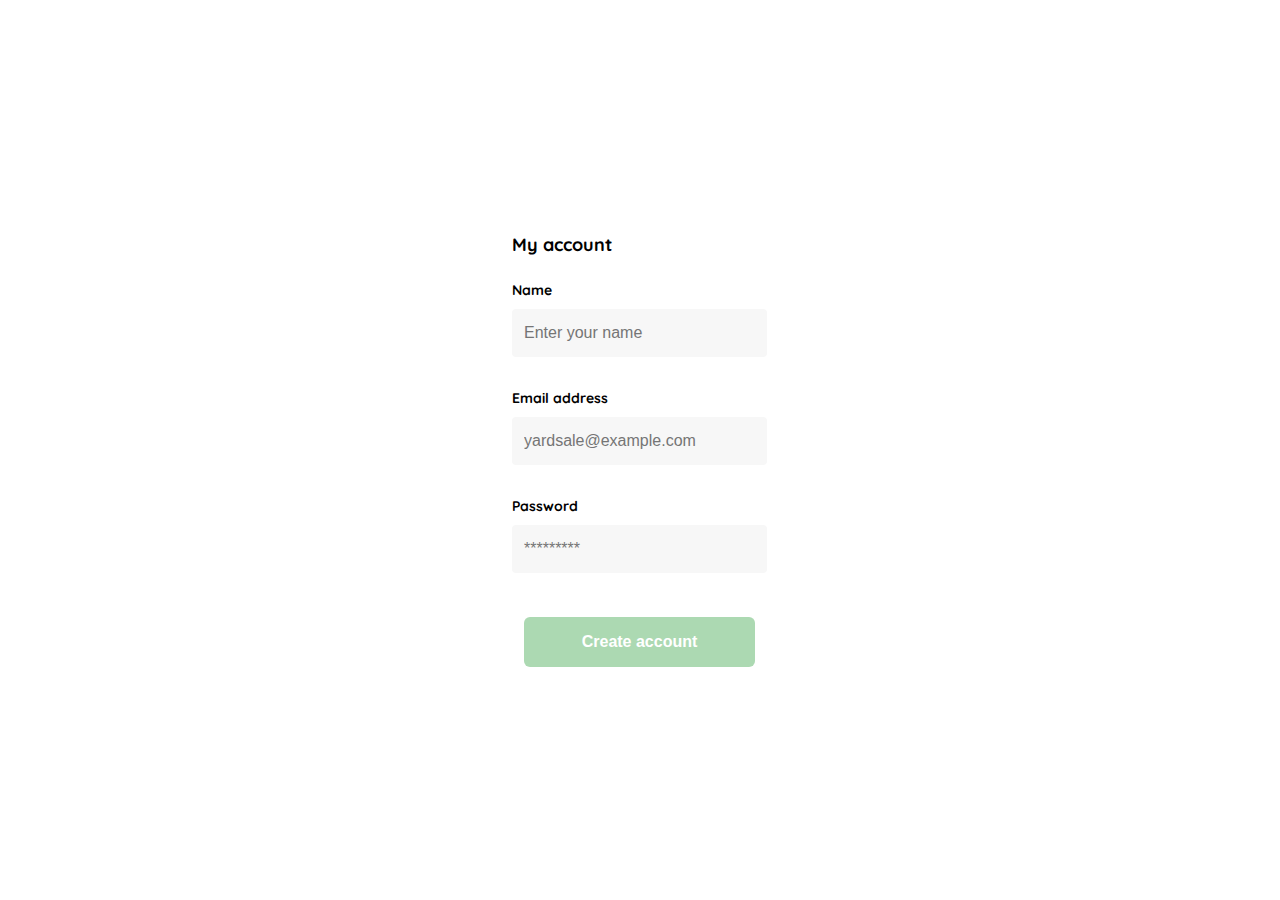
<file: templates/create_account.html>
<!DOCTYPE html>
<html lang="en">
<head>
    <meta charset="UTF-8">
    <meta http-equiv="X-UA-Compatible" content="IE=edge">
    <meta name="viewport" content="width=device-width, initial-scale=1.0">
    <link href="/style/style.css" rel="stylesheet" type="text/css">
    <link rel="preconnect" href="https://fonts.googleapis.com">
    <link rel="preconnect" href="https://fonts.gstatic.com" crossorigin>
    <link href="https://fonts.googleapis.com/css2?family=Quicksand:wght@300;500;700&display=swap" rel="stylesheet">
    <title>Create account</title>
</head>
<body>
    <div class="login">
        <div class="form-container">
            <form action="/" class="form">

                <h1 class="title title-account">My account</h1>
                
                <label for="name" class="label">Name</label>
                <input type="text" name="name" id="name" class="input input-name" 
                placeholder="Enter your name">

                <label for="email" class="label">Email address</label>
                <input type="text" name="email" id="email" class="input input-email" 
                placeholder="yardsale@example.com">

                <label for="password" class="label">Password</label>
                <input type="password" 
                id="new-password" placeholder="*********" 
                class="input  input-password" required>

                <input type="submit" value="Create account" class="primary-button create-account-button">

            </form>
        </div>
    </div>
</body>
</html>
</file>
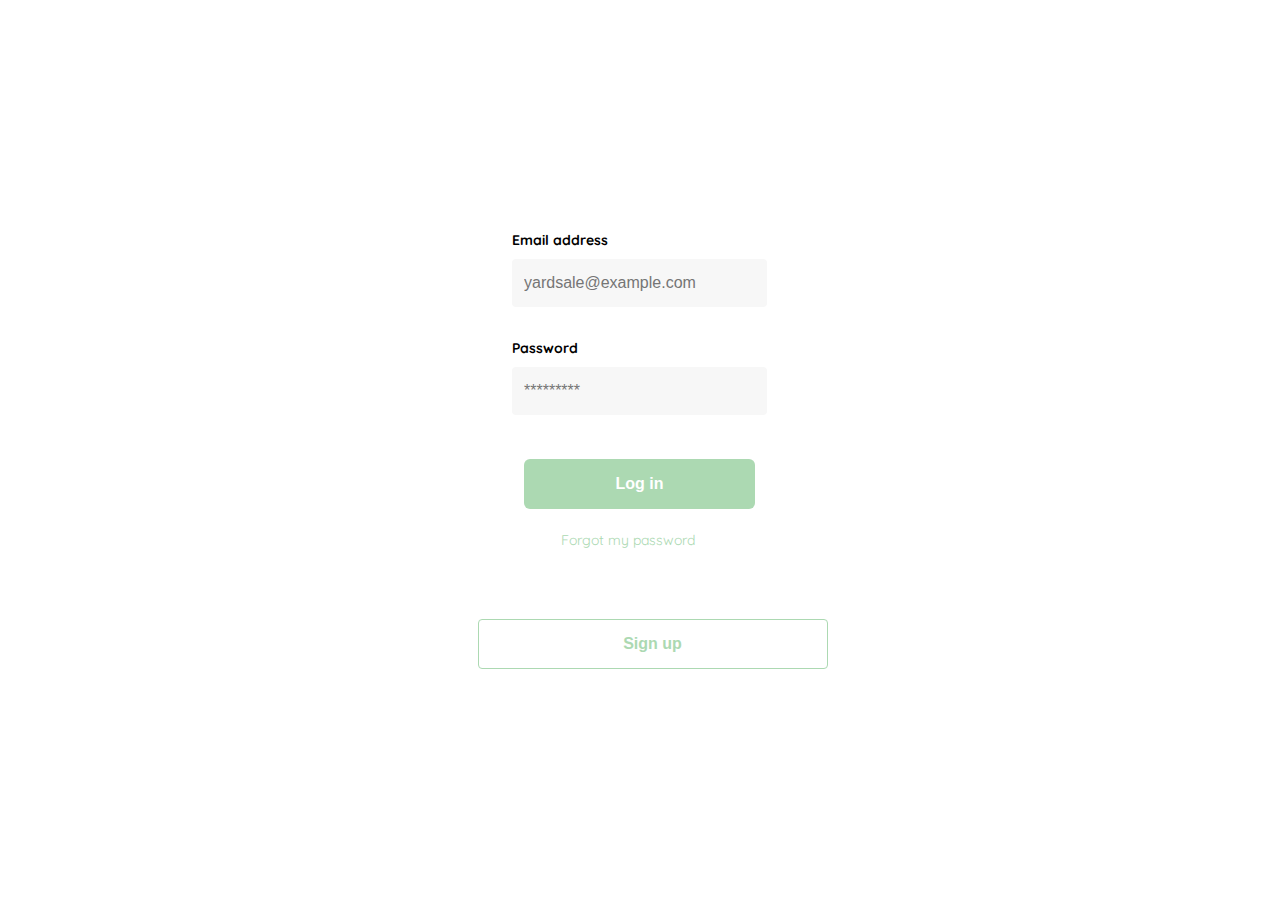
<file: templates/login.html>
<!DOCTYPE html>
<html lang="en">
<head>
    <meta charset="UTF-8">
    <meta http-equiv="X-UA-Compatible" content="IE=edge">
    <meta name="viewport" content="width=device-width, initial-scale=1.0">
    <link href="/style/style.css" rel="stylesheet" type="text/css">
    <link rel="preconnect" href="https://fonts.googleapis.com">
    <link rel="preconnect" href="https://fonts.gstatic.com" crossorigin>
    <link href="https://fonts.googleapis.com/css2?family=Quicksand:wght@300;500;700&display=swap" rel="stylesheet">
    <title>Login</title>
</head>
<body>
    <div class="login">
        <div class="form-container">
            <img src="/assets/img/logos/logo_yard_sale.svg" alt="logo" class="logo">
            
            <form action="/" class="form">
                <label for="email" class="label">Email address</label>
                <input type="text" name="email" id="email" class="input input-email" 
                placeholder="yardsale@example.com">
                <label for="password" class="label">Password</label>
                <input type="password" 
                id="new-password" placeholder="*********" 
                class="input  input-password" required>
                

                <input type="submit" value="Log in" 
                class="primary-button">

                <a href="/" class="resend">Forgot my password</a>
            </form>
            <button class="secondary-button signup-button">Sign up</button>
        </div>
    </div>
</body>
</html>
</file>
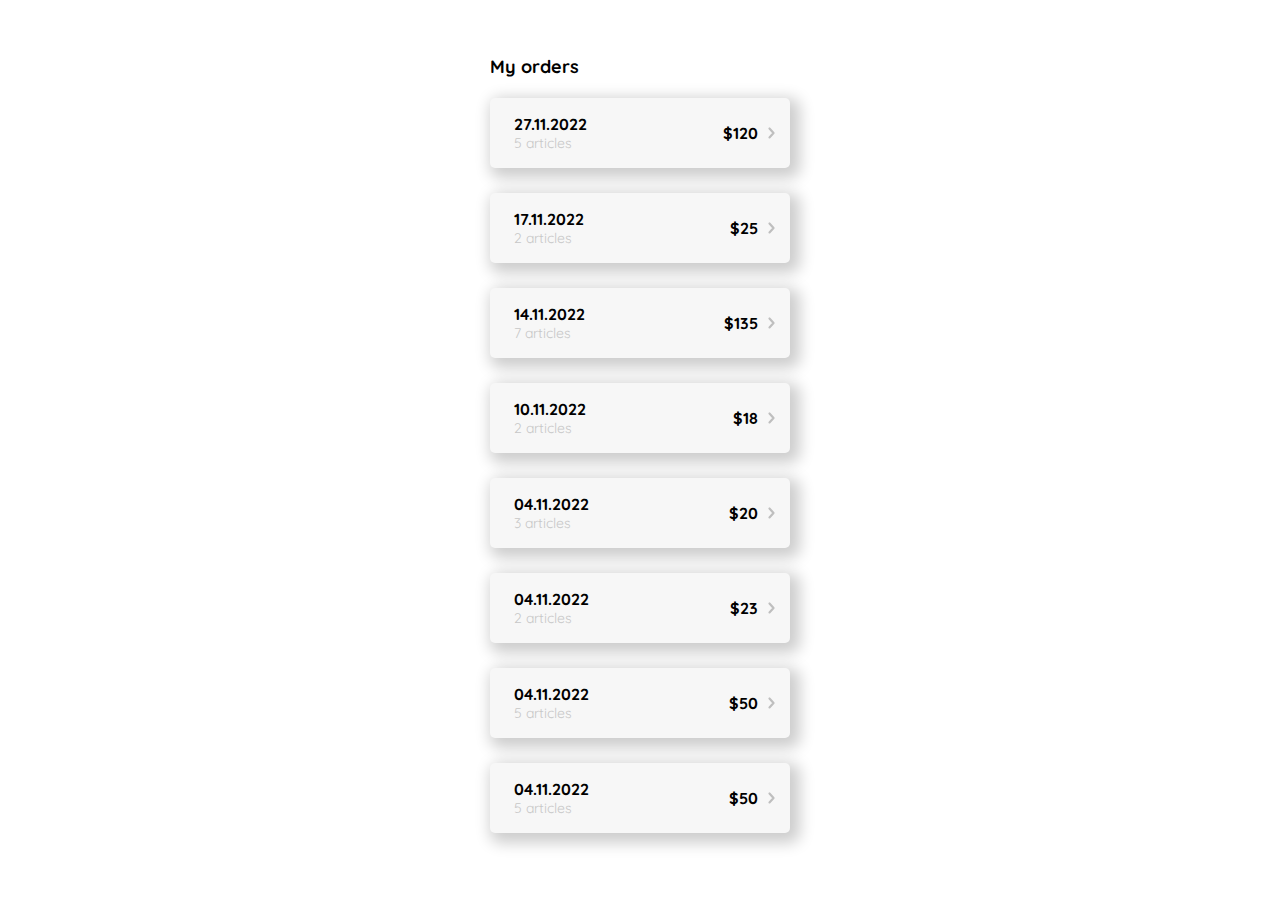
<file: templates/my_orders.html>
<!DOCTYPE html>
<html lang="en">
<head>
    <meta charset="UTF-8">
    <meta http-equiv="X-UA-Compatible" content="IE=edge">
    <meta name="viewport" content="width=device-width, initial-scale=1.0">
    <link href="/style/style.css" rel="stylesheet" type="text/css">
    <link rel="preconnect" href="https://fonts.googleapis.com">
    <link rel="preconnect" href="https://fonts.gstatic.com" crossorigin>
    <link href="https://fonts.googleapis.com/css2?family=Quicksand:wght@300;500;700&display=swap" rel="stylesheet">
    <title>My orders</title>
</head>
<body>
    <div class="my-order">
        <div class="my-order-container">
            <h1 class="title">My orders</h1>
            <div class="my-order-content">
                <div class="order">
                    <p>
                        <span>27.11.2022</span>
                        <span>5 articles</span>
                    </p>
                    <p>$120</p>
                    <img src="/assets/img/icons/flechita.svg" alt="arrow">
                </div>

                <div class="order">
                    <p>
                        <span>17.11.2022</span>
                        <span>2 articles</span>
                    </p>
                    <p>$25</p>
                    <img src="/assets/img/icons/flechita.svg" alt="arrow">
                </div>

                <div class="order">
                    <p>
                        <span>14.11.2022</span>
                        <span>7 articles</span>
                    </p>
                    <p>$135</p>
                    <img src="/assets/img/icons/flechita.svg" alt="arrow">
                </div>

                <div class="order">
                    <p>
                        <span>10.11.2022</span>
                        <span>2 articles</span>
                    </p>
                    <p>$18</p>
                    <img src="/assets/img/icons/flechita.svg" alt="arrow">
                </div>

                <div class="order">
                    <p>
                        <span>04.11.2022</span>
                        <span>3 articles</span>
                    </p>
                    <p>$20</p>
                    <img src="/assets/img/icons/flechita.svg" alt="arrow">
                </div>

                <div class="order">
                    <p>
                        <span>04.11.2022</span>
                        <span>2 articles</span>
                    </p>
                    <p>$23</p>
                    <img src="/assets/img/icons/flechita.svg" alt="arrow">
                </div>

                <div class="order">
                    <p>
                        <span>04.11.2022</span>
                        <span>5 articles</span>
                    </p>
                    <p>$50</p>
                    <img src="/assets/img/icons/flechita.svg" alt="arrow">
                </div>

                <div class="order">
                    <p>
                        <span>04.11.2022</span>
                        <span>5 articles</span>
                    </p>
                    <p>$50</p>
                    <img src="/assets/img/icons/flechita.svg" alt="arrow">
                </div>
                 
                </div>                  
            </div>                       
        </div>                     
    </div>
</body>
</html>
</file>
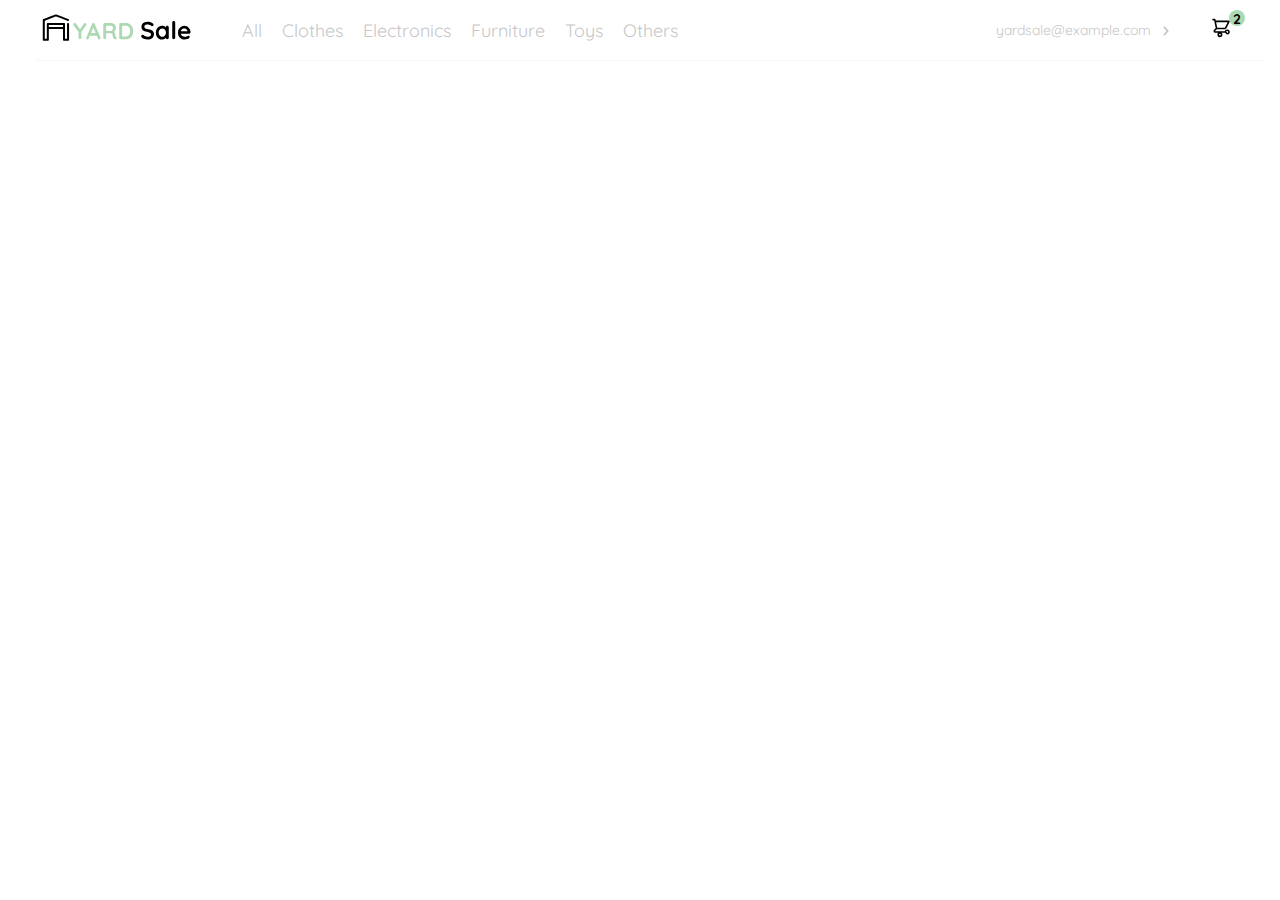
<file: templates/nav_bar.html>
<!DOCTYPE html>
<html lang="en">
<head>
    <meta charset="UTF-8">
    <meta http-equiv="X-UA-Compatible" content="IE=edge">
    <meta name="viewport" content="width=device-width, initial-scale=1.0">
    <link href="/style/style.css" rel="stylesheet" type="text/css">
    <link rel="preconnect" href="https://fonts.googleapis.com">
    <link rel="preconnect" href="https://fonts.gstatic.com" crossorigin>
    <link href="https://fonts.googleapis.com/css2?family=Quicksand:wght@300;500;700&display=swap" rel="stylesheet">
    <title>Nav bar</title>
</head>
<body>
    <nav>
        <img src="/assets/img/icons/icon_menu.svg" alt="menu" class="menu">

        <div class="navbar-left">
            <img src="/assets/img/logos/logo_yard_sale.svg" alt="logo" class="navbar-logo">

            <ul>
                <li><a href="/">All</a></li>
                <li><a href="/">Clothes</a></li>
                <li><a href="/">Electronics</a></li>
                <li><a href="/">Furniture</a></li>
                <li><a href="/">Toys</a></li>
                <li><a href="/">Others</a></li>
            </ul>
        </div>
        <div class="navbar-right">
            <ul>
               <li class="navbar-email">yardsale@example.com
                <img src="/assets/img/icons/flechita.svg" alt="arrow">
               </li>
               
               <li class="navbar-shopping-cart">
                <img src="/assets/img/icons/icon_shopping_cart.svg" alt="">
                <div>2</div>
               </li>
            </ul>
        </div>
    </nav>
</body>
</html>
</file>
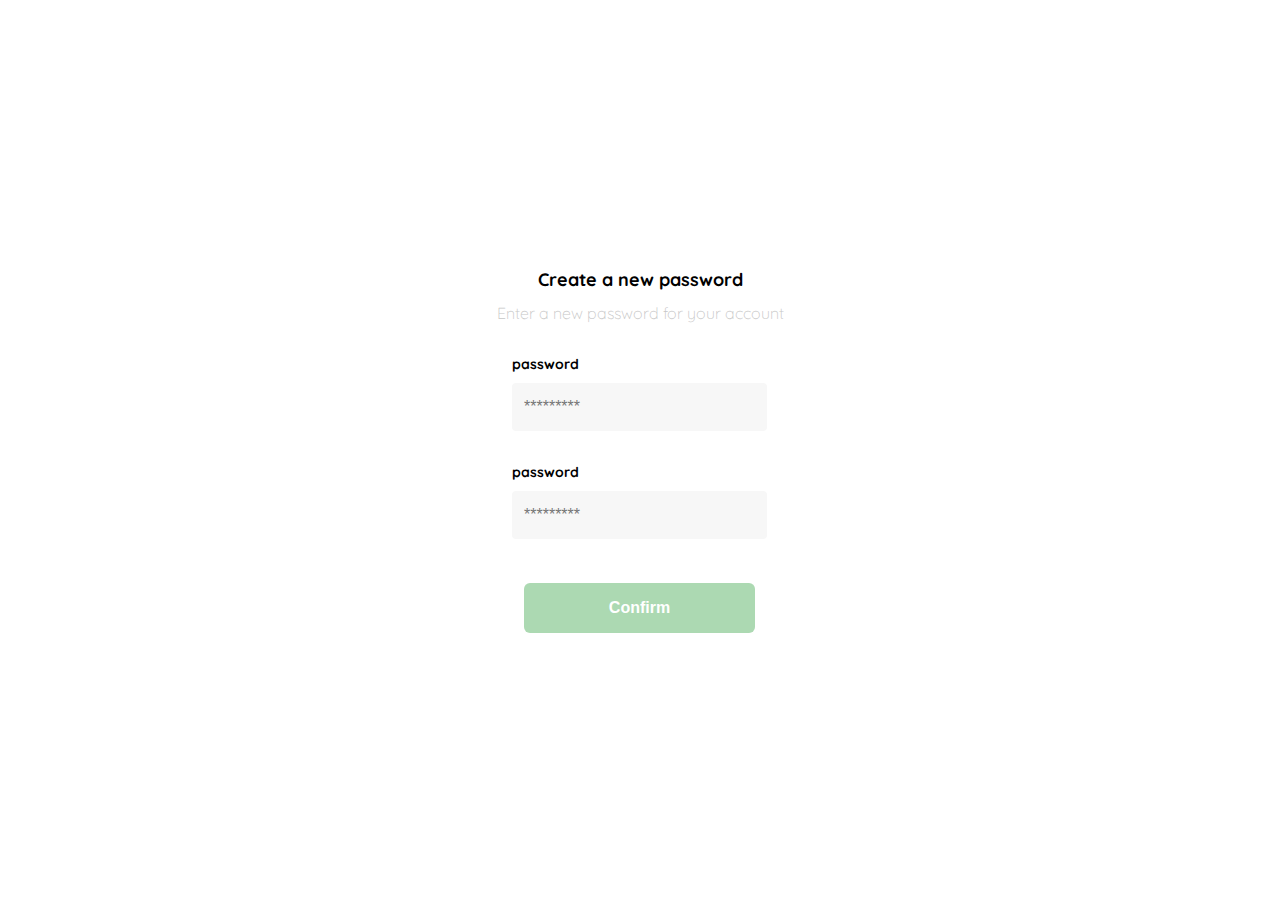
<file: templates/new_password.html>
<!DOCTYPE html>
<html lang="en">
<head>
    <meta charset="UTF-8">
    <meta http-equiv="X-UA-Compatible" content="IE=edge">
    <meta name="viewport" content="width=device-width, initial-scale=1.0">
    <link href="/style/style.css" rel="stylesheet" type="text/css">
    <link rel="preconnect" href="https://fonts.googleapis.com">
    <link rel="preconnect" href="https://fonts.gstatic.com" crossorigin>
    <link href="https://fonts.googleapis.com/css2?family=Quicksand:wght@300;500;700&display=swap" rel="stylesheet">
    <title>Login</title>
</head>
<body>
    <div class="login">
        <div class="form-container">
            <img src="/assets/img/logos/logo_yard_sale.svg" alt="logo" class="logo">
            
            <h1 class="title">Create a new password</h1>
            <p class="subtitle">Enter a new password for your account</p>

            <form action="/" class="form">
                <label for="password" class="label">password</label>
                <input type="password" 
                id="password" placeholder="*********" 
                class="input  input-password" required>

                <label for="new-password" class="label">password</label>
                <input type="password" 
                id="new-password" placeholder="*********" 
                class="input  input-password" required>
                
                <input type="submit" value="Confirm" 
                class="primary-button login-button">
            </form>
        </div>
    </div>
</body>
</html>
</file>
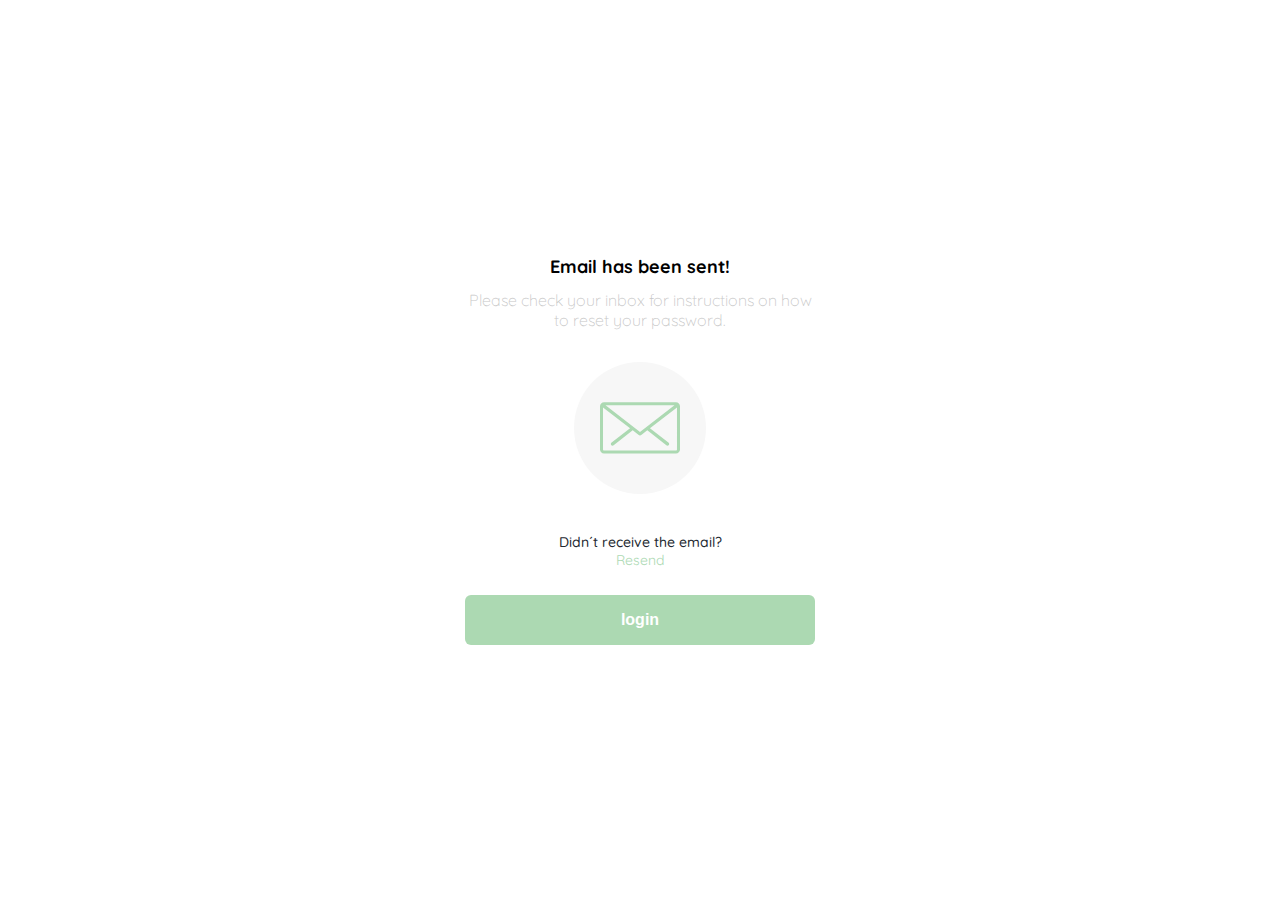
<file: templates/password_recovery2.html>
<!DOCTYPE html>
<html lang="en">
<head>
    <meta charset="UTF-8">
    <meta http-equiv="X-UA-Compatible" content="IE=edge">
    <meta name="viewport" content="width=device-width, initial-scale=1.0">
    <link href="/style/style.css" rel="stylesheet" type="text/css">
    <link rel="preconnect" href="https://fonts.googleapis.com">
    <link rel="preconnect" href="https://fonts.gstatic.com" crossorigin>
    <link href="https://fonts.googleapis.com/css2?family=Quicksand:wght@300;500;700&display=swap" rel="stylesheet">
    <title>Recovery password</title>
</head>
<body>
    <div class="login">
        <div class="form-container">
            <img src="/assets/img/logos/logo_yard_sale.svg" alt="logo" class="logo">

            <h1 class="title">Email has been sent!</h1>
            <p class="subtitle">Please check your inbox for instructions
                on how to reset your password.</p>

            <div class="email-image">
                <img src="/assets/img/icons/email.svg" alt="email">
            </div>

            <p class="resend">
                <span>Didn´t receive the email?</span>
                <a href="/">Resend</a>
            </p>
            
            <button class="primary-button login-button">login</button>            
        </div>
    </div>      
</body>
</html>
</file>
<file: style/style.css>
:root {
    --very-light-pink: #C7C7C7;
    --text-input-field: #F7F7F7;
    --hospital-green: #ACD9B2;
    --white: #FFFFFF;
    --black: #000000;
    --dark: #232830;
    --grey: #A9A9A9;
    --sm: 14px;
    --md: 16px;
    --lg: 18px;
    --card-size: 240px;
    --card-size-mb: 200px;
    --img-size: 150px;
}

body {
    font-family: 'Quicksand', sans-serif;
    margin: 0;
}

.inactive {
    display: none;
}

nav {
    display: flex;
    align-items: center;
    margin-left: 36px;
    width: 96%;
    justify-content: space-between;
    border-bottom: 1px solid var(--text-input-field);
}

.menu {
    display: none
}

.navbar-logo {
    width: 150px;
    margin-left: 0;
    padding-left: 6px;
}

.navbar-left ul, .navbar-right ul {
    list-style: none;
    margin: 0;
    display: flex;
    align-items: center;
    height: 60px;
}

.navbar-right ul li:last-child {
    margin-right: 24px;
}

.navbar-left {
    display: flex;
}

.navbar-left ul li a, .navbar-right ul li a {
    text-decoration: none;
    color: var(--very-light-pink);
    font-size: var(--lg);
    padding: 10px;
    margin-right: 0px;
}

.navbar-left ul li a:hover, .navbar-right ul li a:hover {
    color: var(--hospital-green);
    border: 1px solid var(--hospital-green);
    border-radius: 10px;
}

.navbar-right .navbar-email {
    color: var(--very-light-pink);
    font-size: var(--sm);
    padding: 10px;
    margin-right: 0px;
    display: flex;
    align-items: center;
    cursor: pointer;
}

.navbar-right .navbar-email img{
    width: 10px;
    height: 10px;
    padding: 0 10px;
    align-items: center;
    margin-right: 10px;
    margin-top: 1px;
}

.navbar-shopping-cart {
    position: relative;
    width: 100%;
    cursor: pointer;
}

.navbar-shopping-cart img {
    width: 20px;
    height: 20px;
    padding: 0 10px;
    align-items: center;
}

.navbar-shopping-cart div {
    position: absolute;    
    top: -8px;
    right: -16px;
    width: 16px;
    height: 16px;
    background-color: var(--hospital-green);
    border-radius: 50%;
    font-size: var(--sm);
    font-weight: bold;
    display: flex;
    justify-content: center;
    margin-right: 12px;

}

.profile-menu {
    height: 160px;  
    width: 130px;
    box-shadow: var(--very-light-pink) 0px 0px 10px 0px;
    background-color: var(--white);
    border: 1px solid var(--white);
    position: fixed;
    top: 61px;
    right: 120px;
    margin-right: 16px;
    border-radius: 8px;    
}

.profile-menu ul {
    display: flex;
    flex-direction: column;
    list-style: none;
    padding: 0;
    margin: 0;
}

.profile-menu ul li a {
    text-decoration: none;
    color: var(--black);
    font-weight: bold;
    display: inline-block;
    margin-bottom: 10px;
}

.profile-menu ul li {
    padding: 10px;
    text-align: center;
    padding: 10px;
}

.profile-menu ul li:last-child {
    padding-top: 20px;
    align-items: center;
    border-top: 1px solid var(--very-light-pink);
    font-size: var(--sm);
}

.profile-menu ul li:last-child a {
    color: var(--hospital-green);
    font-size: var(--md);
    font-weight: bold;
}

.login {
    width: 100%;
    height: 100vh;
    display: grid;
    place-items: center;
}

.login-button {
    background-color: var(--hospital-green);
    color: var(--white);
    border: none;
    border-radius: 5px;
    font-size: var(--md);
    font-weight: 500;
    cursor: pointer;
    width: 240px;
}

.login-button:hover {
    background-color: var(--dark);
}
    
.form {
    display: flex;
    flex-direction: column;
    margin-right: 25px;
}

.form div {
    display: flex;
    flex-direction: column;
    width: 100%;
}

.form a {
    color: var(--hospital-green);
    text-decoration: none;
    display: flex;
    justify-content: center;
    margin-bottom: 70px;
    margin-top: 10px;
}

.form a:hover {
    text-decoration: underline;
}

.form-container {
    display: grid;
    grid-template-rows: auto 1fr auto;
    max-width: 350px;
    width: 100%;    
    justify-items: center;
}

.cards-container {
    margin-top: 30px;
    margin-left: 30px;
    margin-right: 30px;
    display: grid;
    grid-template-columns: repeat(auto-fill, var(--card-size));
    gap: 50px;
    place-content: center;
}

.order {
    display: grid;
    grid-template-columns: auto 1fr auto auto;
    gap: 10px;
    align-items: center;
    padding: 0 5px 0 24px;
    border-radius: 5px;
    background-color: var(--text-input-field);
    box-shadow: 5px 5px 15px 5px rgba(0, 0, 0, 0.2);
    margin-bottom: 25px;
}

.order p:nth-child(1) {
    display: flex;
    flex-direction: column;
}

.order p span:nth-child(1) {
    font-size: var(--md);
    font-weight: bold;
}

.order p span:nth-child(2) {
    font-size: var(--sm);
    color: var(--very-light-pink);
}

.order p:nth-child(2) {
    text-align: end;
    font-weight: bold;
    padding-right: 0;
}

.my-order {
    width: 100%;
    height: 100vh;
    display: grid;    
    place-items: center;
}

.my-order-container {
    display: grid;
    grid-template-rows: auto 1fr auto;
    width: 300px;    
}

.my-order-container h1{
    margin-bottom: 20px;
    font-size: var(--lg);
    text-align: left;
}

.my-order-content {
    display: flex;
    flex-direction: column;
}

.shopping-card {
    display: grid;
    grid-template-columns: auto 1fr auto auto;
    gap: 25px;
    margin-bottom: 20px;
    align-items: center;
}

.shopping-card figure {
    margin: 0;
}    

.shopping-card figure img {
    width: 70px;
    height: 70px;
    border-radius: 20%;
    box-shadow: var(--grey) 0px 0px 5px 0px;
    object-fit: cover;
}

.shopping-card p:nth-child(2) {
    font-size: var(--sm);
    color: var(--very-light-pink);
}

.shopping-card p:nth-child(3) {
    font-size: var(--md);
    font-weight: bold;
}

.shopping-cart1 {
    background-color: var(--white);
    width: 380px;
    height: 620px;
    box-sizing: border-box;
    position: absolute;
    padding: 0 24px;
    right: 2px;
    border-radius: 5px;
    box-shadow: var(--very-light-pink) 0px 0px 10px 0px;
}

.shopping-cart1-container {
    display: flex;
    flex-direction: column;
    width: 90%;
    padding: 20px;
    position: absolute;
    right: 0;
}

.shopping-cart-header {
    width: 100%;
    margin-bottom: 20px;
    border-bottom: 1px solid var(--very-light-pink);
}

.shopping-cart1-container h1{
    margin-bottom: 20px;
    font-size: var(--lg);
    text-align: left;
    height: 100%;
}

.shopping-cart-content {
    display: flex;
    flex-direction: column;
}

.shopping-card1 {
    display: grid;
    grid-template-columns: auto 1fr auto auto;
    gap: 25px;
    margin-bottom: 20px;
    align-items: center;
}

.shopping-card1 figure {
    margin: 0;
}    

.shopping-card1 figure img {
    width: 70px;
    height: 70px;
    border-radius: 20%;
    box-shadow: var(--grey) 0px 0px 5px 0px;
    object-fit: cover;
}

.shopping-card1 p:nth-child(2) {
    font-size: var(--sm);
    color: var(--very-light-pink);
}

.shopping-card1 p:nth-child(3) {
    font-size: var(--md);
    font-weight: bold;
}

.remove-button {
    cursor: pointer;    
}

.total-order {
    display: grid;
    grid-template-columns: auto 1fr auto auto;
    gap: 10px;
    align-items: center;
    padding: 0 5px 0 24px;
    border-radius: 5px;
    background-color: var(--text-input-field);
    box-shadow: var(--grey) 0px 0px 7px 0px;
    margin-bottom: 25px;
}

.total-order p:nth-child(1) {
    display: flex;
    flex-direction: column;
}

.total-order p span:nth-child(1) {
    font-size: var(--md);
    font-weight: bold;
}

.total-order p span:nth-child(2) {
    font-size: var(--sm);
    color: var(--very-light-pink);
}

.total-order p:nth-child(2) {
    text-align: end;
    font-weight: bold;
    padding-right: 0;
}

.checkout-button {
    background-color: var(--hospital-green);
    color: var(--white);
    border: none;
    border-radius: 6px;
    margin-right: 12px;
    width: 100%;
    height: 50px;
    font-size: var(--md);
    font-weight: bold;
    cursor: pointer;
}

.checkout-button:hover {
    background-color: var(--dark);
}

.product-card {
    width: var(--card-size);
    border: 1px solid var(--very-light-pink);
    border-radius: 20px;
    box-shadow: var(--very-light-pink) 5px 5px 15px 5px;
}

.product-card:hover {
    box-shadow: var(--very-light-pink) 0px 0px 20px 10px;
    cursor: pointer;
}

.product-image {
    width: var(--card-size);
    height: var(--card-size);
    margin-bottom: 20px;
    border-radius: 20px;
    object-fit: cover;
}

.add-to-cart {
    width: 40px;
    height: 40px;
    border-radius: 20px;
    object-fit: cover;
    align-self: center;
    cursor: pointer;
}

.product-info {
    display: flex;
    flex-direction: row;
    justify-content: space-around;
    align-items: center;
    padding: 10px;
}

.product-info-p {
    width: 150px;
    display: flex;
    flex-direction: column;
    justify-content: space-between;
    align-items: flex-start;
    padding: 10px;
    font-size: var(--md);
    font-weight: bold;
}

.product-price {
    font-size: var(--lg);
    color: var(--grey);
    font-weight: bold;
    margin-top: 0;
    margin-bottom: 0;
}

.product-info figure {
    margin: 0;
}

.logo {
    width: 150px;
    margin-bottom: 48px;
    justify-self: center;
    display: none;
}

.title {
    font-size: var(--lg);
    margin-bottom: 12px;
    text-align: center;
}

.title-account {
    font-size: var(--lg);
    margin-bottom: 25px;
    text-align: start;
}

.subtitle {
    color: var(--very-light-pink);
    font-size: var(--md);
    font-weight: 300;
    margin-top: 0;
    margin-bottom: 32px;
    text-align: center;
}

.email-image {
    width: 132px;
    height: 132px;
    border-radius: 50%;
    background-color: var(--text-input-field);
    display: flex;
    justify-content: center;
    margin-bottom: 25px;
}

.email-image img {
    width: 80px;
}

.resend {
    font-size: var(--sm);
}

.resend span {
    color: var(--dark);
    font-weight: 500;
    display: flex;
    justify-content: center;
}

.resend a {
    color: var(--hospital-green);
    text-decoration: none;
    display: flex;
    justify-content: center;
}

.resend a:hover {
    text-decoration: underline;
}

.label {
    font-size: var(--sm);
    font-weight: bold;
    margin-bottom: 10px;
}

.input {
    background-color: var(--text-input-field);
    width: 100%;
    height: 32px;
    border: none;
    border-radius: 4px;    
    padding: 8px 12px;
    margin-bottom: 16px;
    font-size: var(--md);
}

.input-name, .input-email, .input-password {
    margin-bottom: 32px;
    width: 100%;
}

.primary-button {
    background-color: var(--hospital-green);
    color: var(--white);
    border: none;
    border-radius: 6px;
    margin: 12px;
    width: 100%;
    height: 50px;
    font-size: var(--md);
    font-weight: bold;
    cursor: pointer;
}

.primary-button:hover {
    background-color: var(--dark);
}

.product-detail {
    background-color: var(--white);
    border-radius: 10px;
    box-shadow: var(--very-light-pink) 0px 0px 15px 5px;
    max-width: 360px;
    position: absolute;
    right: 0;
}

.product-detail > img:nth-child(1){
    position: inherit;
    top: 0;
}

.close-button {
    width: 14px;
    height: 14px;
    padding: 2px;
    background-color: var(--white);
    border-radius: 50%;
    z-index: 2;
    margin-top: 12px;
    margin-left: 12px;
}

.close-button:hover {
    background-color: var(--text-input-field);
    box-shadow: var(--very-light-pink) 0px 0px 5px 2px;
}

.product-pic {
    width: 100%;
    height: 100%;
    object-fit: cover;
    box-shadow: var(--grey) 0px 0px 10px;
    border-radius: 0 0 20px 20px;
}

.points {
    display: flex;
    justify-content: center;
}
.points > li {
background: var(--very-light-pink);
width: 8px;
height: 8px;
margin: 8px 6px;
border-radius: 50%;
list-style-type: none;
cursor: pointer;
}
.points > .active {
background: var(--hospital-green);
}
.points > li:hover {
background: var(--hospital-green);
}

.product-info-detail {
    margin: 0 24px;
}

.product-info-detail p:nth-child(1) {
    font-size: var(--lg);
    font-weight: bold;
    margin-bottom: 0;
}

.product-info-detail p:nth-child(2) {
    font-size: var(--md);
    font-weight: 500;
    color: var(--grey);
    margin-bottom: 20px;
    margin-top: 5px;
}

.product-info-detail p:nth-child(3) {
    font-size: var(--sm);
    color: var(--very-light-pink);
    margin-bottom: 0;
}

.product-detail > img:hover {
    cursor: pointer;
}

.add-to-cart-button {
    display: flex;
    align-items: center;
    justify-content: center;
    width: 100%;
    margin: 0;
    margin-top: 24px;
    margin-bottom: 24px;
}

.add-to-cart-button:hover {
    background-color: var(--hospital-green);
}

.secondary-button {
    background-color: var(--white);
    color: var(--hospital-green);
    border: 1px solid var(--hospital-green);
    border-radius: 4px;
    margin-left: 25px;
    width: 100%;
    height: 50px;
    font-size: var(--md);
    font-weight: bold;
    cursor: pointer;
}

.secondary-button:hover {
    background-color: var(--hospital-green);
    color: var(--white);
}

@media (max-width: 640px) {
    .logo {
        display: block;
    }

    .login-button {
        width: 240px;
        margin-bottom: 20px;
        margin-left:0;
        bottom: 0;
        position: absolute;
    }

    .shopping-cart1 {
        width: 100%;
    }

    .shopping-cart-header h1 {
        text-align: center;
    }


    .shopping-cart1-container {
        display: flex;
        flex-direction: column;
        margin-left: 24px;
        width: 90%;
        height: 100%;
        position: relative;
        padding: 0;
    }

    .secondary-button {
        width: 230px;
        margin-bottom: 30px;
        bottom: 0;
        position: absolute;
    }

    .checkout-button {
        position: relative;
        bottom: 0;
        margin-bottom: 25px;
    }

    .create-account-button {
        width: 230px;
        margin-bottom: 30px;
        bottom: 0;
        position: absolute;
    }

    .cards-container {
        grid-template-columns: repeat(auto-fill, 200px);
        gap: 26px;
    }

    .add-to-cart {
        width: 40px;
        height: 40px;
        border-radius: 20px;
        object-fit: cover;
        align-self: center;
        cursor: pointer;
    }

    .product-card {
        width: var(--card-size-mb);
    }
    
    .product-image {
        width: var(--card-size-mb);
        height: var(--card-size-mb);
        border-radius: 20px;
        object-fit: cover;
    }

    .product-detail {
        background-color: var(--white);
        max-width: 100%;
        position: absolute;
    }

    .add-to-cart-button {
        width: 100%;
        margin-bottom: 24px;
    }

    .nav {
        display: none;
        width: 98%;
    }

    .navbar-left {
        width: 200px;
        border-bottom: #232830;
    }

    .navbar-logo {
        display: flex;
        justify-content: center;
        align-items: center;
        padding-left: 54px;
        width: 100%;
        height: 100%;

    }

    .navbar-left ul {
        display: none;
    }

    .menu {
        display: flex;
        justify-content: left;
    }

    .navbar-right ul li:nth-child(1) {
        display: none;
    }

    .navbar-right div {
        margin-right: 12px;
    }

    .profile-menu {
        display: none;
    }

    .mobile-menu {
        position: absolute;
        background-color: var(--white);
        top: 61px;
        left: 0;
        width: calc(100% - 24px);
        height: 100%;
        padding-left: 24px;
    }

    .mobile-menu a {
        text-decoration: none;
        color: var(--black);
        font-weight: bold;
        display: inline-block;
        font-size: var(--lg);
    }
    
    .mobile-menu h1 {
        font-size: 25px;
        font-weight: bold;
        margin-bottom: 50px;
        text-align: start;
    }
    
    .mobile-menu ul {
        list-style: none;
        padding: 0;
        margin: 40px 0 0;
    }
    
    .mobile-menu ul:nth-child(1) {
        border-bottom: 1px solid var(--very-light-pink);
    }
    
    .mobile-menu ul li {
        margin-bottom: 30px;
    }
    
    .mobile-menu .email {
        font-size: var(--sm);
        color: var(--grey);
        font-weight: 400;
        margin: 0;
    }
    
    .mobile-menu .sign-out {
        font-size: var(--sm);
        color: var(--hospital-green);
        font-weight: bold;
        margin:  0;
    }
    
    .mobile-menu ul:nth-child(2) {
        margin-top: 50px;
    }
    
    .mobile-menu ul:last-child {
        position: relative;
        bottom: 0;
    }
}

@media (min-width: 640px) {
    .mobile-menu {
        display: none;
    }
}
</file>
